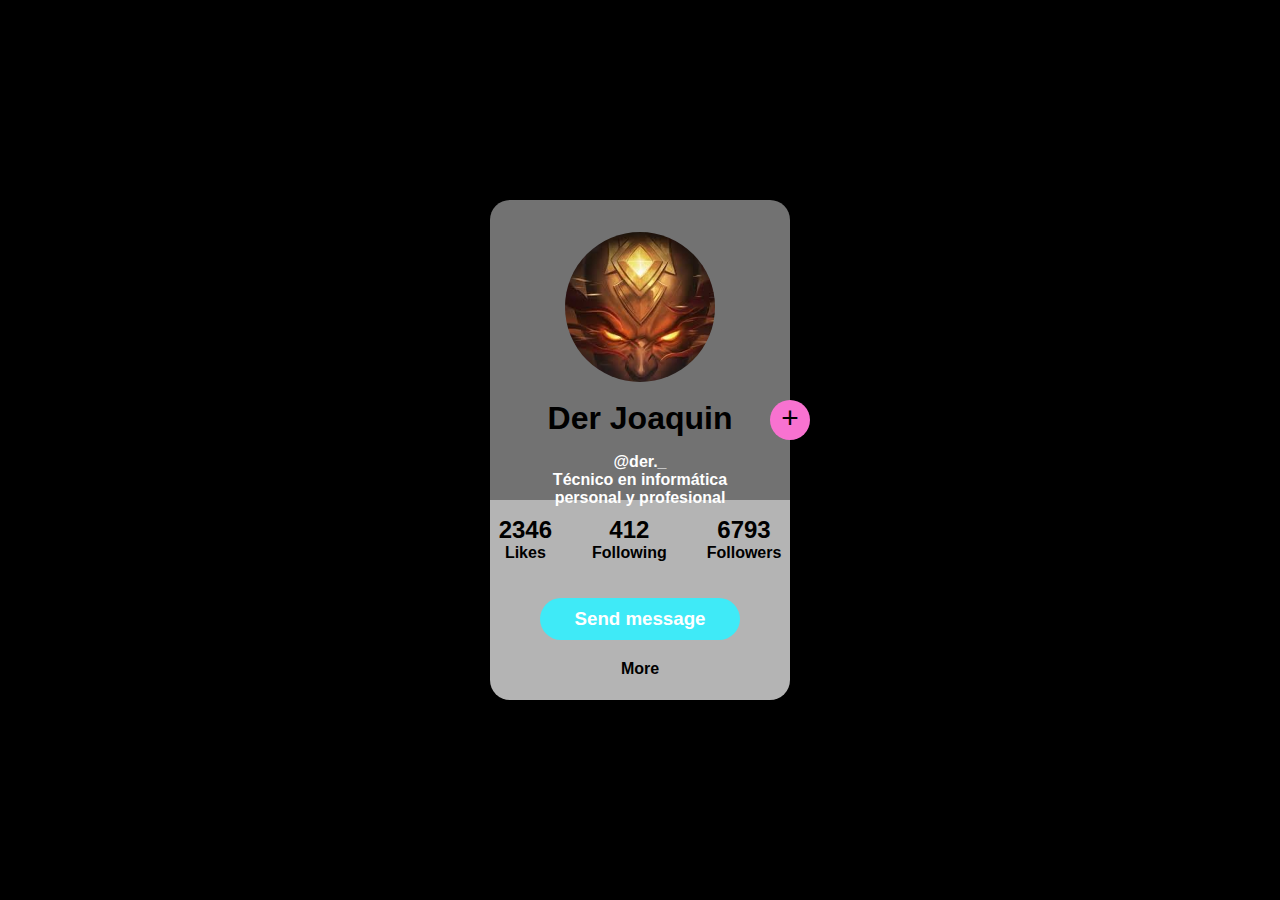
<file: tp01/index.html>
<!DOCTYPE html>
<html lang="en">
<head>
    <meta charset="UTF-8">
    <meta name="viewport" content="width=device-width, initial-scale=1.0">
    <link rel="stylesheet" href="css/estilo.css">
    <title>Tarjeta</title>
</head>
<body>

    <section class="tarjeta">

        <article class="cabecera">
            <div class="foto">

                <img src="perfil.png" alt="Foto de perfil" height="100%">
          
              </div>

            <div class="nombre">

                <br>
                <h1>Der Joaquin</h1>

            </div>

            <div class="datos">

                <h4>@der._</h4>
                <h4>Técnico en informática personal y profesional</h4>

            </div>

        </article>

        <div class="data">
            
            <div class="stats">

                <div>

                    <h2>2346</h2>
                    <h4>Likes</h4>

                </div>

                <div>

                    <h2>412</h2>
                    <h4>Following</h4>

                </div>

                <div>

                    <h2>6793</h2>
                    <h4>Followers</>
                        <br>
                        <br>
                        <br>
                        
                </div>

            </div>

            <div class="mensaje">

                <h3>Send message</h3>

            </div>

            <div class="info">

                <h4>More</h4>

            </div>

        </div>
        
        <div class="mas">+</div>

    </section>

    

</body>
</html>
</file>
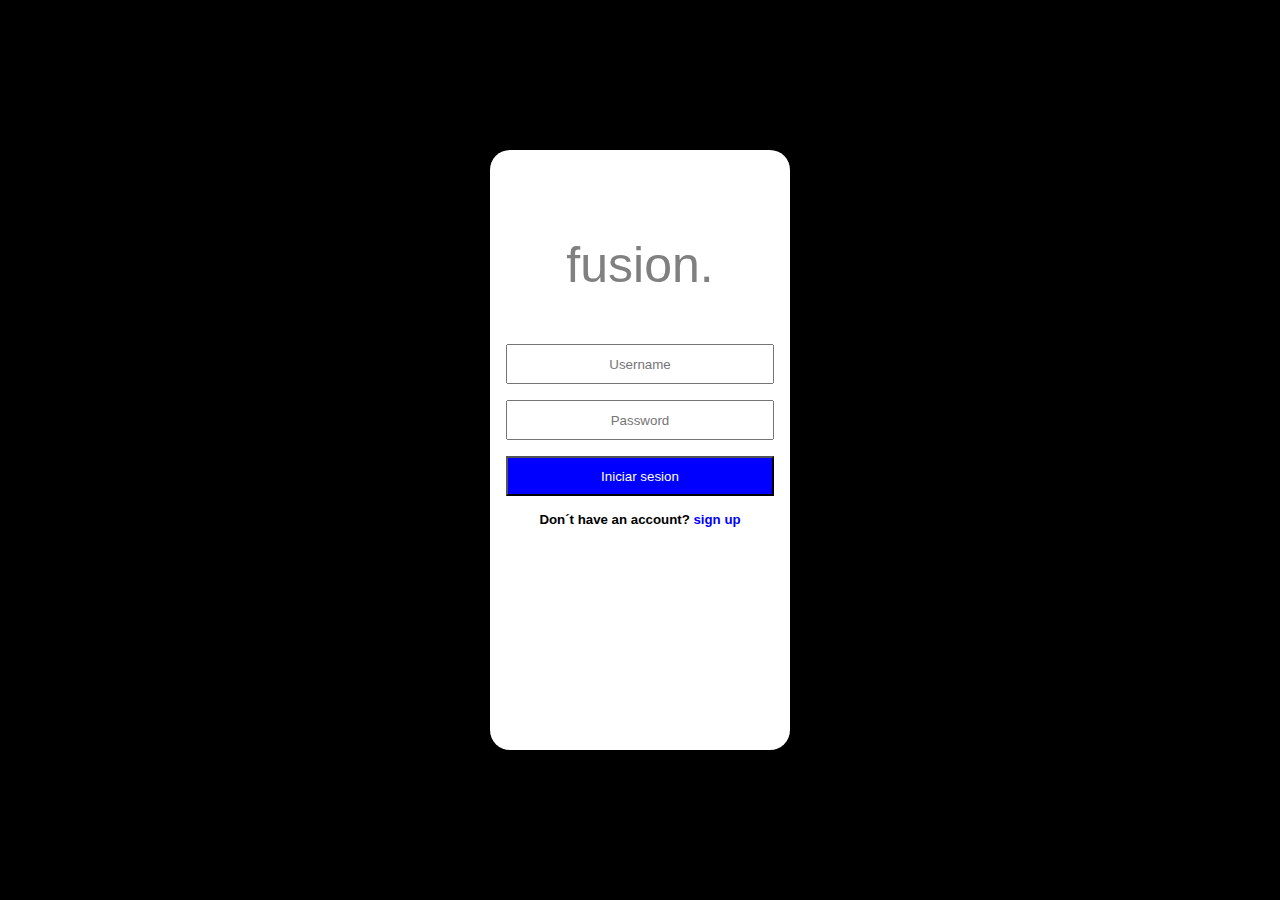
<file: tp02/index.html>
<!DOCTYPE html>
<html lang="es">
<head>
    <meta charset="UTF-8">
    <meta name="viewport" content="width=device-width, initial-scale=1.0">
    <link rel="stylesheet" href="css/estilo.css">
    <title>Login</title>
</head>
<body>

    <section class="principal">

        <div class="titulo">

            fusion.

        </div>

        <div class="datos">

        <input type="text" placeholder="Username" class="input">

        <input type="password" placeholder="Password" class="input">
        
        <input type="button" value="Iniciar sesion" class="boton">

        </div>

        <div class="signup">

        <h5>Don´t have an account? <a>sign up</a></h5>

        </div>

    </section>

</body>
</html>
</file>
<file: tp01/css/estilo.css>
*{
    margin: 0;
    padding: 0;
    box-sizing: border-box;
}

.tarjeta{
position: relative;
}

html, body {
    background-color: black;
    height: 100%;
    display: flex;
    justify-content: center;
    align-items: center;
    font-family: 'Gill Sans', 'Gill Sans MT', Calibri, 'Trebuchet MS', sans-serif;
}
  
.foto{
    height: 150px;
    width: 150px;
    border-radius: 50%;
    margin-top: 1em;
    overflow: hidden
}

.cabecera{
    place-items: center;
    width: 300px;
    height: 300px;
    background-color: rgb(114, 114, 114);
    border-radius: 20px 20px 0 0;
    padding: 1em;
}

.data{
    place-items: center;
    width: 300px;
    height: 200px;
    background-color: rgb(180, 180, 180);
    border-radius: 0 0 20px 20px;
    padding: 1em 2em 1em 2em;
}  

.nombre{
    text-align: center;
    color: rgb(0, 0, 0);
}

.datos{
    text-align: center;
    color: white;
    padding: 1em;
}

.stats{
    display: grid;
    grid-template-columns: repeat(3, 1fr);
    gap: 40px;
    div{
        text-align: center;
    }
}

.mensaje{
    width: 200px;
    background-color: rgb(63, 234, 247);
    color: white;
    text-align: center;
    padding: 10px;
    border-radius: 30px;
}


.info{
    padding: 20px;
}

.mas{
    font-family: 'Courier New', Courier, monospace;
    font-size: 30px;
    border-radius: 50%;
    width: 40px;
    height: 40px;
    background-color: rgb(248, 114, 208);
    display: grid;
    place-items: center;
    position: absolute;
    top: 200px;
    right: -20px;
}
</file>
<file: tp02/css/estilo.css>
*{
    margin: 0;
    padding: 0;
    box-sizing: border-box;
}

.principal{
    position: relative;
    place-items: center;
    width: 300px;
    height: 600px;
    background-color: rgb(255, 255, 255);
    border-radius: 20px 20px 20px 20px;
    padding: 1em;
}
    

html, body {
    background-color: black;
    height: 100%;
    display: flex;
    justify-content: center;
    align-items: center;
    font-family: 'Gill Sans', 'Gill Sans MT', Calibri, 'Trebuchet MS', sans-serif;
}

.titulo{
    margin-top: 70px;
    font-size: 50px;
    color: gray;
}

.datos{
    text-align: center;
    margin-top: 50px;
    display: flex;
    flex-direction: column;
    gap: 1em;
    width: 100%;
    
}

.input{
    text-align: center;
    height: 3em;
}

.boton{
    background-color: blue;
    color: white;
    height: 3em;
}

.signup{
    margin-top: 1em;
    
    a{
        color: blue;
    }
}
</file>
